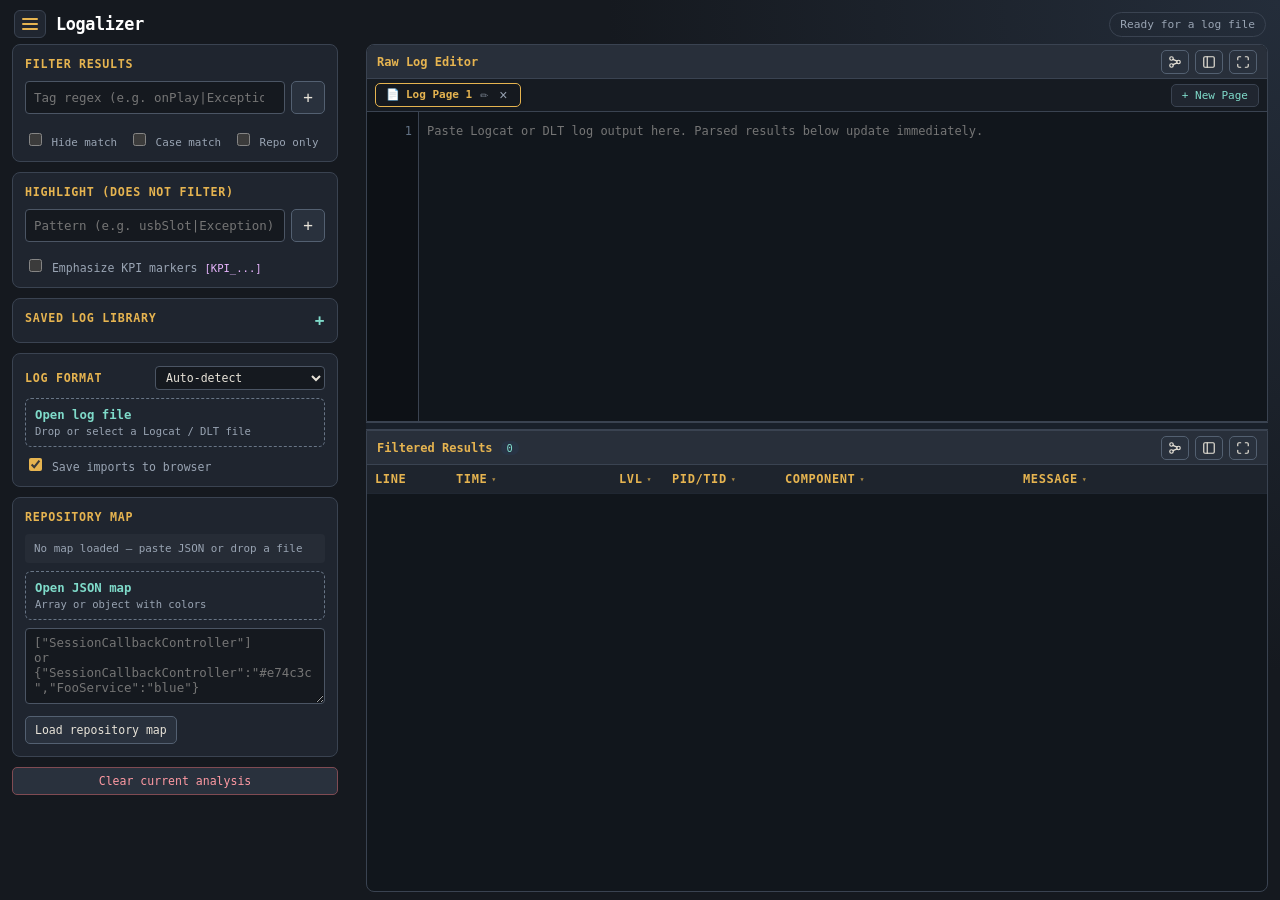
<file: index.html>
<!doctype html>
<html lang="en">
  <head>
    <meta charset="utf-8" />
    <meta name="viewport" content="width=device-width, initial-scale=1" />
    <meta name="color-scheme" content="dark" />
    <title>Logalizer</title>
    <link rel="icon" href="favicon.svg" type="image/svg+xml" />
    <link rel="stylesheet" href="styles/main.css" />
  </head>
  <body>
    <main class="app-shell">
      <header class="topbar">
        <div class="topbar-left">
          <button id="sidebar-toggle" class="icon-button" type="button" aria-label="Collapse controls" title="Collapse controls"><span></span><span></span><span></span></button>
          <div class="brand">
            <h1 class="brand-title">Logalizer</h1>
          </div>
        </div>
        <div id="status" class="status status--idle" aria-live="polite">Ready for a log file</div>
      </header>
      <div class="workspace">
        <aside id="sidebar" class="sidebar" aria-label="Log analyzer controls">
          <section class="side-section side-section--compact">
            <h2>Filter results</h2>
            <div class="inline-add">
              <input id="search" type="search" autocomplete="off" spellcheck="false" placeholder="Tag regex (e.g. onPlay|Exception)" />
              <button id="add-search-tag" class="button" type="button" title="Add search tag">+</button>
            </div>
            <div id="search-tag-list" class="custom-filter-list"></div>
            <div class="side-options-group">
              <label class="check"><input id="invert-search" type="checkbox" /> Hide match</label>
              <label class="check"><input id="case-sensitive" type="checkbox" /> Case match</label>
              <label class="check"><input id="filter-by-repository" type="checkbox" /> Repo only</label>
            </div>
          </section>

          <section class="side-section side-section--compact">
            <h2>Highlight (does not filter)</h2>
            <div class="inline-add">
              <input id="highlight-pattern" type="text" autocomplete="off" placeholder="Pattern (e.g. usbSlot|Exception)" />
              <button id="add-highlight" class="button" type="button" title="Add highlight pattern">+</button>
            </div>
            <div id="highlight-list" class="custom-filter-list"></div>
            <label class="check kpi-toggle" style="margin-top: 6px;"><input id="kpi-highlight" type="checkbox" /> Emphasize KPI markers <code>[KPI_...]</code></label>
          </section>

          <section class="side-section library-section">
            <button id="library-toggle" class="section-toggle" type="button">Saved log library <span>+</span></button>
            <div id="library-content" hidden>
              <div id="saved-logs" class="saved-logs"><p class="side-empty">No saved logs yet.</p></div>
            </div>
          </section>

          <section class="side-section side-section--compact">
            <div class="side-header-row">
              <h2>Log Format</h2>
              <select id="log-format" class="side-compact-select">
                <option value="AUTO">Auto-detect</option>
                <option value="DLT">DLT Automotive</option>
                <option value="LOGCAT">Android Logcat</option>
              </select>
            </div>
            <label class="file-drop file-drop--compact" id="log-drop-zone">
              <input id="log-file" type="file" accept=".log,.txt,.dlt,text/plain" />
              <strong>Open log file</strong>
              <span>Drop or select a Logcat / DLT file</span>
            </label>
            <label class="check save-option"><input id="auto-save" type="checkbox" checked /> Save imports to browser</label>
          </section>

          <section class="side-section">
            <h2>Repository map</h2>
            <p id="repo-status" class="repo-status repo-status--empty">No map loaded — paste JSON or drop a file</p>
            <label class="file-drop file-drop--compact" id="repo-drop-zone">
              <input id="repo-file" type="file" accept=".json,application/json" />
              <strong>Open JSON map</strong>
              <span>Array or object with colors</span>
            </label>
            <textarea id="repo-text" spellcheck="false" placeholder='["SessionCallbackController"]&#10;or&#10;{"SessionCallbackController":"#e74c3c","FooService":"blue"}'></textarea>
            <button id="import-repo-text" class="button" type="button">Load repository map</button>
            <div id="repo-preview" class="repo-preview" hidden></div>
          </section>
          
          <button id="clear" class="button button--danger" type="button">Clear current analysis</button>
        </aside>

        <div id="sidebar-resizer" class="sidebar-resizer" role="separator" aria-label="Resize sidebar" aria-orientation="vertical"></div>

        <section class="analysis-panel">
          <section class="top-pane-card">
            <header class="panel-heading">
              <div class="heading-title">
                <strong>Raw Log Editor</strong>
              </div>
              <div class="panel-actions">
                <span id="editor-mode"></span>
                <button class="button pane-flow-toggle icon-btn" type="button" title="Toggle Sequence Flow Map" aria-label="Toggle Sequence Flow Map">
                  <svg width="14" height="14" viewBox="0 0 24 24" fill="none" stroke="currentColor" stroke-width="2" stroke-linecap="round" stroke-linejoin="round">
                    <circle cx="6" cy="6" r="3"/>
                    <circle cx="6" cy="18" r="3"/>
                    <circle cx="18" cy="12" r="3"/>
                    <line x1="8.5" y1="7.5" x2="15.5" y2="10.5"/>
                    <line x1="8.5" y1="16.5" x2="15.5" y2="13.5"/>
                  </svg>
                </button>
                <button class="button pane-sidebar-toggle icon-btn" type="button" title="Toggle Sidebar" aria-label="Toggle Sidebar">
                  <svg width="14" height="14" viewBox="0 0 24 24" fill="none" stroke="currentColor" stroke-width="2" stroke-linecap="round" stroke-linejoin="round">
                    <rect x="3" y="3" width="18" height="18" rx="2" ry="2"/>
                    <line x1="9" y1="3" x2="9" y2="21"/>
                  </svg>
                </button>
                <button class="button pane-fullscreen icon-btn" data-fullscreen="top-pane-card" type="button" title="Toggle Fullscreen" aria-label="Toggle Fullscreen">
                  <svg width="14" height="14" viewBox="0 0 24 24" fill="none" stroke="currentColor" stroke-width="2" stroke-linecap="round" stroke-linejoin="round"><path d="M8 3H5a2 2 0 0 0-2 2v3m18 0V5a2 2 0 0 0-2-2h-3m0 18h3a2 2 0 0 0 2-2v-3M3 16v3a2 2 0 0 0 2 2h3"/></svg>
                </button>
              </div>
            </header>
            <div class="top-pane-content">
              <div id="page-tab-bar" class="page-tab-bar" aria-label="Log Pages">
                <div id="page-tabs-list" class="page-tabs-list"></div>
                <button id="add-page-btn" class="add-page-btn" type="button" title="Add new log page">+ New Page</button>
              </div>
              <div id="raw-editor-wrap" class="raw-editor-wrap">
                <div id="raw-editor-gutter" class="raw-editor-gutter" aria-hidden="true">1</div>
                <div class="raw-editor-body">
                  <div id="raw-editor-markers" class="raw-editor-markers" aria-hidden="true">
                    <div id="raw-editor-markers-inner" class="raw-editor-markers-inner"></div>
                  </div>
                  <textarea id="log-text" class="raw-editor" spellcheck="false" placeholder="Paste Logcat or DLT log output here. Parsed results below update immediately."></textarea>
                </div>
              </div>
              <div id="all-grid-card" class="grid-card-inner" hidden>
                <div class="grid-vscroll">
                  <div class="grid-head grid-row">
                    <span>LINE</span>
                    <span class="col-filter-btn" data-col="time" title="Click to filter by Time">TIME <i class="filter-indicator">▾</i></span>
                    <span class="col-filter-btn" data-col="lvl" title="Click to filter by Level">LVL <i class="filter-indicator">▾</i></span>
                    <span class="col-filter-btn" data-col="pidTid" title="Click to filter by PID/TID">PID/TID <i class="filter-indicator">▾</i></span>
                    <span class="col-filter-btn" data-col="component" title="Click to filter by Component">COMPONENT <i class="filter-indicator">▾</i></span>
                    <span class="col-filter-btn" data-col="message" title="Click to filter by Message">MESSAGE <i class="filter-indicator">▾</i></span>
                  </div>
                  <div id="all-log-grid" class="log-grid" tabindex="0" aria-label="All log lines">
                    <div id="all-grid-spacer"></div>
                    <div id="all-grid-rows"></div>
                    <p id="all-empty-state" class="empty-state">No log lines retained.</p>
                  </div>
                </div>
              </div>
            </div>
          </section>

          <div id="panel-resizer" class="panel-resizer" role="separator" aria-label="Resize editor and results" aria-orientation="horizontal"></div>

          <section class="bottom-pane-card">
            <header class="panel-heading">
              <div class="heading-title">
                <strong>Filtered Results</strong>
                <span id="filtered-tab-count" class="heading-badge">0</span>
              </div>
              <div class="panel-actions">
                <button class="button pane-flow-toggle icon-btn" type="button" title="Toggle Sequence Flow Map" aria-label="Toggle Sequence Flow Map">
                  <svg width="14" height="14" viewBox="0 0 24 24" fill="none" stroke="currentColor" stroke-width="2" stroke-linecap="round" stroke-linejoin="round">
                    <circle cx="6" cy="6" r="3"/>
                    <circle cx="6" cy="18" r="3"/>
                    <circle cx="18" cy="12" r="3"/>
                    <line x1="8.5" y1="7.5" x2="15.5" y2="10.5"/>
                    <line x1="8.5" y1="16.5" x2="15.5" y2="13.5"/>
                  </svg>
                </button>
                <button class="button pane-sidebar-toggle icon-btn" type="button" title="Toggle Sidebar" aria-label="Toggle Sidebar">
                  <svg width="14" height="14" viewBox="0 0 24 24" fill="none" stroke="currentColor" stroke-width="2" stroke-linecap="round" stroke-linejoin="round">
                    <rect x="3" y="3" width="18" height="18" rx="2" ry="2"/>
                    <line x1="9" y1="3" x2="9" y2="21"/>
                  </svg>
                </button>
                <button class="button pane-fullscreen icon-btn" data-fullscreen="bottom-pane-card" type="button" title="Toggle Fullscreen" aria-label="Toggle Fullscreen">
                  <svg width="14" height="14" viewBox="0 0 24 24" fill="none" stroke="currentColor" stroke-width="2" stroke-linecap="round" stroke-linejoin="round"><path d="M8 3H5a2 2 0 0 0-2 2v3m18 0V5a2 2 0 0 0-2-2h-3m0 18h3a2 2 0 0 0 2-2v-3M3 16v3a2 2 0 0 0 2 2h3"/></svg>
                </button>
              </div>
            </header>
            <div class="grid-card-inner">
              <div class="grid-vscroll">
                <div class="grid-head grid-row">
                  <span>LINE</span>
                  <span class="col-filter-btn" data-col="time" title="Click to filter by Time">TIME <i class="filter-indicator">▾</i></span>
                  <span class="col-filter-btn" data-col="lvl" title="Click to filter by Level">LVL <i class="filter-indicator">▾</i></span>
                  <span class="col-filter-btn" data-col="pidTid" title="Click to filter by PID/TID">PID/TID <i class="filter-indicator">▾</i></span>
                  <span class="col-filter-btn" data-col="component" title="Click to filter by Component">COMPONENT <i class="filter-indicator">▾</i></span>
                  <span class="col-filter-btn" data-col="message" title="Click to filter by Message">MESSAGE <i class="filter-indicator">▾</i></span>
                </div>
                <div id="filtered-log-grid" class="log-grid" tabindex="0" aria-label="Filtered log lines">
                  <div id="filtered-grid-spacer"></div>
                  <div id="filtered-grid-rows"></div>
                  <p id="filtered-empty-state" class="empty-state">Paste logcat text or load a log file to begin.</p>
                </div>
              </div>
            </div>
          </section>
        </section>
      </div>
    </main>

    <!-- Row context menu (mark / command / copy) -->
    <div id="line-context-menu" class="line-context-menu" hidden>
      <button type="button" data-action="mark">Mark line</button>
      <button type="button" data-action="unmark" hidden>Unmark line</button>
      <button type="button" data-action="add-command">Add command…</button>
      <button type="button" data-action="edit-command" hidden>Edit command…</button>
      <button type="button" data-action="copy-command" hidden>Copy command</button>
      <button type="button" data-action="remove-command" hidden>Remove command</button>
      <button type="button" data-action="copy">Copy line</button>
      <button type="button" data-action="goto">Go to line in editor</button>
      <button type="button" data-action="goto-filtered">Go to line in filtered results</button>
    </div>

    <!-- Line command dialog -->
    <div id="line-command-dialog" class="line-command-dialog" hidden>
      <div class="line-command-dialog-backdrop" data-action="cancel-command"></div>
      <div class="line-command-dialog-panel" role="dialog" aria-labelledby="line-command-dialog-title">
        <div id="line-command-dialog-title" class="line-command-dialog-title">Command for line <span id="line-command-line-num">—</span></div>
        <p class="line-command-dialog-hint">Attach a shell/adb note or command to this line. It stays separate from the log text.</p>
        <textarea id="line-command-input" spellcheck="false" placeholder="adb shell dumpsys activity activities"></textarea>
        <div class="line-command-dialog-actions">
          <button type="button" id="line-command-cancel" class="button">Cancel</button>
          <button type="button" id="line-command-save" class="button">Save command</button>
        </div>
      </div>
    </div>

    <!-- Line command viewer (double-click a command line) -->
    <div id="line-command-viewer" class="line-command-viewer" hidden>
      <div class="line-command-viewer-header">
        <span class="line-command-viewer-title">⚡ Line <span id="line-command-view-line">—</span></span>
        <button type="button" id="line-command-view-close" class="line-command-viewer-close" title="Close">&times;</button>
      </div>
      <pre id="line-command-view-text" class="line-command-viewer-body"></pre>
      <div class="line-command-viewer-actions">
        <button type="button" id="line-command-view-copy" class="button button--small">Copy</button>
        <button type="button" id="line-command-view-edit" class="button button--small">Edit</button>
      </div>
    </div>

    <!-- Column Header Filter Popover -->
    <div id="header-filter-popover" class="header-filter-popover" hidden>
      <div class="popover-title-bar">
        <span id="popover-title">Filter Column</span>
        <button id="popover-close" type="button" class="popover-close-btn" title="Close">&times;</button>
      </div>
      <div class="popover-body">
        <input id="popover-input" type="search" placeholder="Type to filter options..." autocomplete="off" spellcheck="false" />
        <div id="popover-options" class="popover-options-list"></div>
      </div>
      <div class="popover-footer">
        <button id="popover-clear" type="button" class="button button--small button--danger">Clear Column Filter</button>
      </div>
    </div>

    <!-- Sequence Flow Mini-Map Sidebar Overlay -->
    <aside id="flow-sidebar" class="flow-sidebar" hidden aria-label="Sequence Flow Mini-Map">
      <div id="flow-sidebar-resizer" class="flow-sidebar-resizer" title="Drag to resize"></div>
      <header class="flow-sidebar-header">
        <div class="flow-sidebar-title">
          <svg width="16" height="16" viewBox="0 0 24 24" fill="none" stroke="currentColor" stroke-width="2">
            <circle cx="6" cy="6" r="3"/>
            <circle cx="6" cy="18" r="3"/>
            <circle cx="18" cy="12" r="3"/>
            <line x1="8.5" y1="7.5" x2="15.5" y2="10.5"/>
            <line x1="8.5" y1="16.5" x2="15.5" y2="13.5"/>
          </svg>
          <span>Sequence Flow Map</span>
        </div>
        <div class="flow-tabs">
          <button id="flow-tab-nodes" class="flow-tab-btn is-active" type="button">Node View</button>
          <button id="flow-tab-json" class="flow-tab-btn" type="button">JSON Rules</button>
        </div>
        <button id="flow-sidebar-close" class="flow-sidebar-close" type="button" title="Close Flow Map" aria-label="Close Flow Map">&times;</button>
      </header>

      <div class="flow-sidebar-body">
        <!-- Node View Tab Container -->
        <div id="flow-nodes-tab-content" class="flow-tab-content">
          <div class="flow-canvas-controls">
            <button id="flow-zoom-in" class="button button--small" type="button" title="Zoom In">+</button>
            <button id="flow-zoom-out" class="button button--small" type="button" title="Zoom Out">-</button>
            <button id="flow-zoom-reset" class="button button--small" type="button" title="Reset Zoom">100%</button>
            <button id="flow-reset-nodes" class="button button--small" type="button" title="Align Node Layout">Reset Layout</button>
          </div>
          <div id="flow-nodes-view" class="flow-nodes-view"></div>
        </div>

        <!-- JSON View Tab Container -->
        <div id="flow-json-tab-content" class="flow-tab-content" hidden>
          <div class="flow-json-toolbar">
            <button id="flow-json-format" class="button button--small" type="button">Format JSON</button>
            <button id="flow-json-sample" class="button button--small" type="button">Load Example</button>
            <button id="flow-json-reset" class="button button--small button--danger" type="button">Reset Default</button>
          </div>
          <div id="flow-json-status" class="flow-json-status" hidden></div>
          <textarea id="flow-json-input" class="flow-json-editor" spellcheck="false" placeholder="Enter JSON rule definitions array..."></textarea>
        </div>
      </div>
    </aside>

    <script type="module" src="js/app.js"></script>
  </body>
</html>
</file>
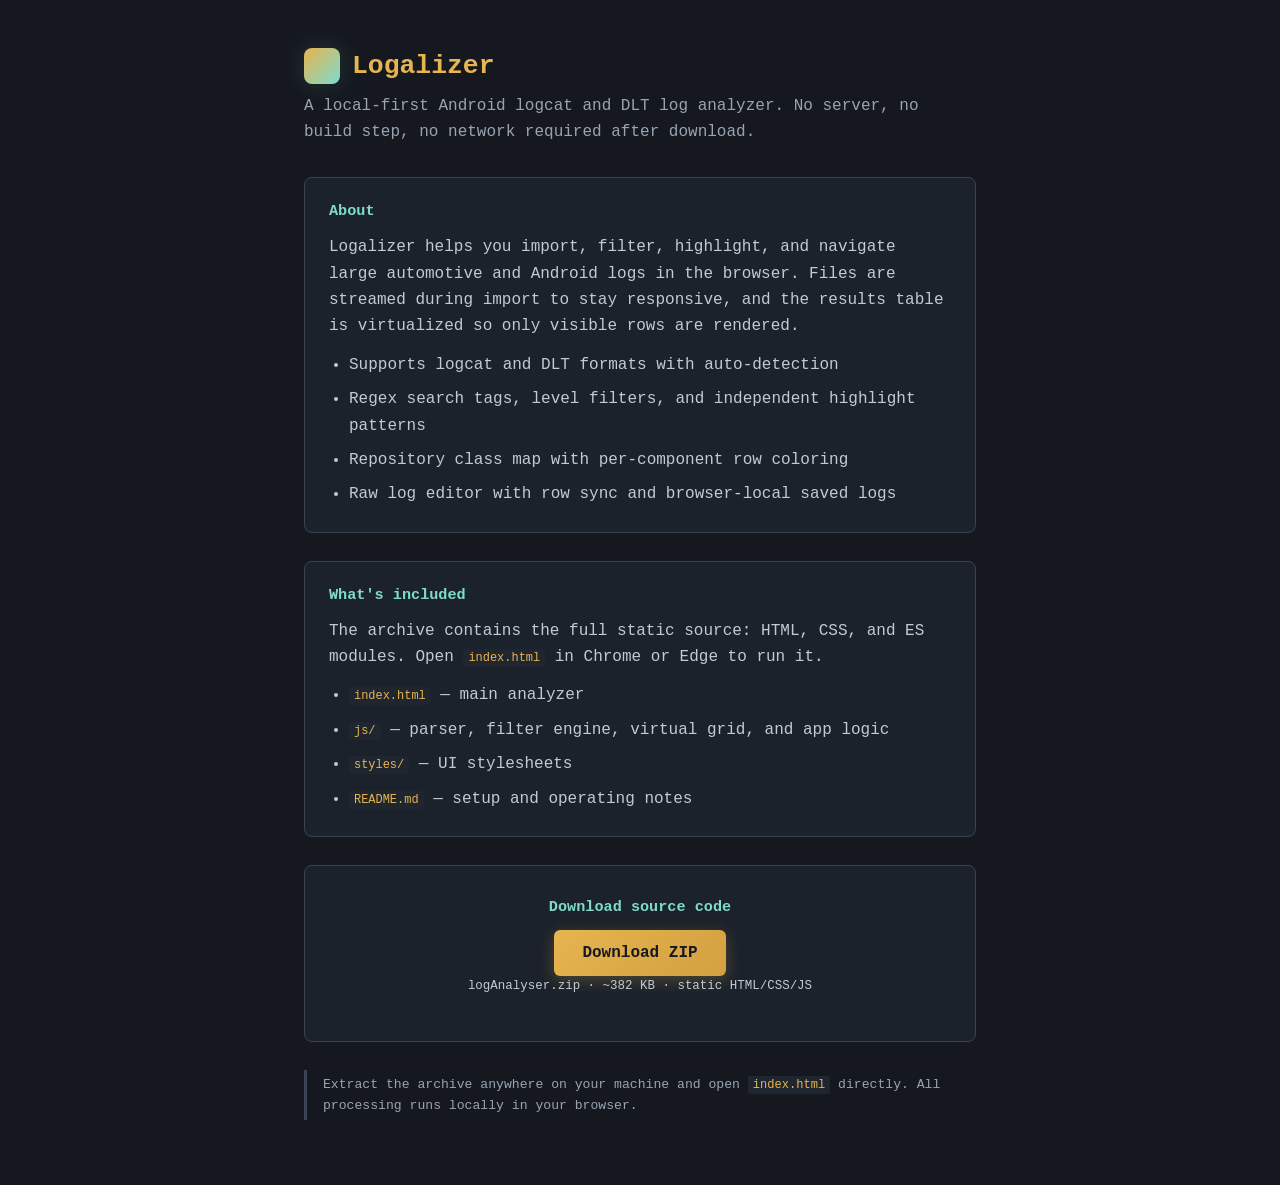
<file: download/index.html>
<!doctype html>
<html lang="en">
  <head>
    <meta charset="utf-8" />
    <meta name="viewport" content="width=device-width, initial-scale=1" />
    <meta name="color-scheme" content="dark" />
    <title>Logalizer — Download Source</title>
    <link rel="icon" href="../favicon.svg" type="image/svg+xml" />
    <link rel="stylesheet" href="../styles/download.css" />
  </head>
  <body>
    <main>
      <div class="brand">
        <div class="brand-mark" aria-hidden="true"></div>
        <h1>Logalizer</h1>
      </div>
      <p class="tagline">
        A local-first Android logcat and DLT log analyzer. No server, no build step, no network required after download.
      </p>

      <section class="card">
        <h2>About</h2>
        <p>
          Logalizer helps you import, filter, highlight, and navigate large automotive and Android logs in the browser.
          Files are streamed during import to stay responsive, and the results table is virtualized so only visible rows are rendered.
        </p>
        <ul>
          <li>Supports logcat and DLT formats with auto-detection</li>
          <li>Regex search tags, level filters, and independent highlight patterns</li>
          <li>Repository class map with per-component row coloring</li>
          <li>Raw log editor with row sync and browser-local saved logs</li>
        </ul>
      </section>

      <section class="card">
        <h2>What's included</h2>
        <p>The archive contains the full static source: HTML, CSS, and ES modules. Open <code>index.html</code> in Chrome or Edge to run it.</p>
        <ul>
          <li><code>index.html</code> — main analyzer</li>
          <li><code>js/</code> — parser, filter engine, virtual grid, and app logic</li>
          <li><code>styles/</code> — UI stylesheets</li>
          <li><code>README.md</code> — setup and operating notes</li>
        </ul>
      </section>

      <section class="card download-panel">
        <h2>Download source code</h2>
        <a class="download-btn" href="/public/logAnalyser.zip" download="logAnalyser.zip">
          Download ZIP
        </a>
        <p class="download-meta">logAnalyser.zip · ~382 KB · static HTML/CSS/JS</p>
      </section>

      <p class="note">
        Extract the archive anywhere on your machine and open <code>index.html</code> directly.
        All processing runs locally in your browser.
      </p>
    </main>
  </body>
</html>
</file>
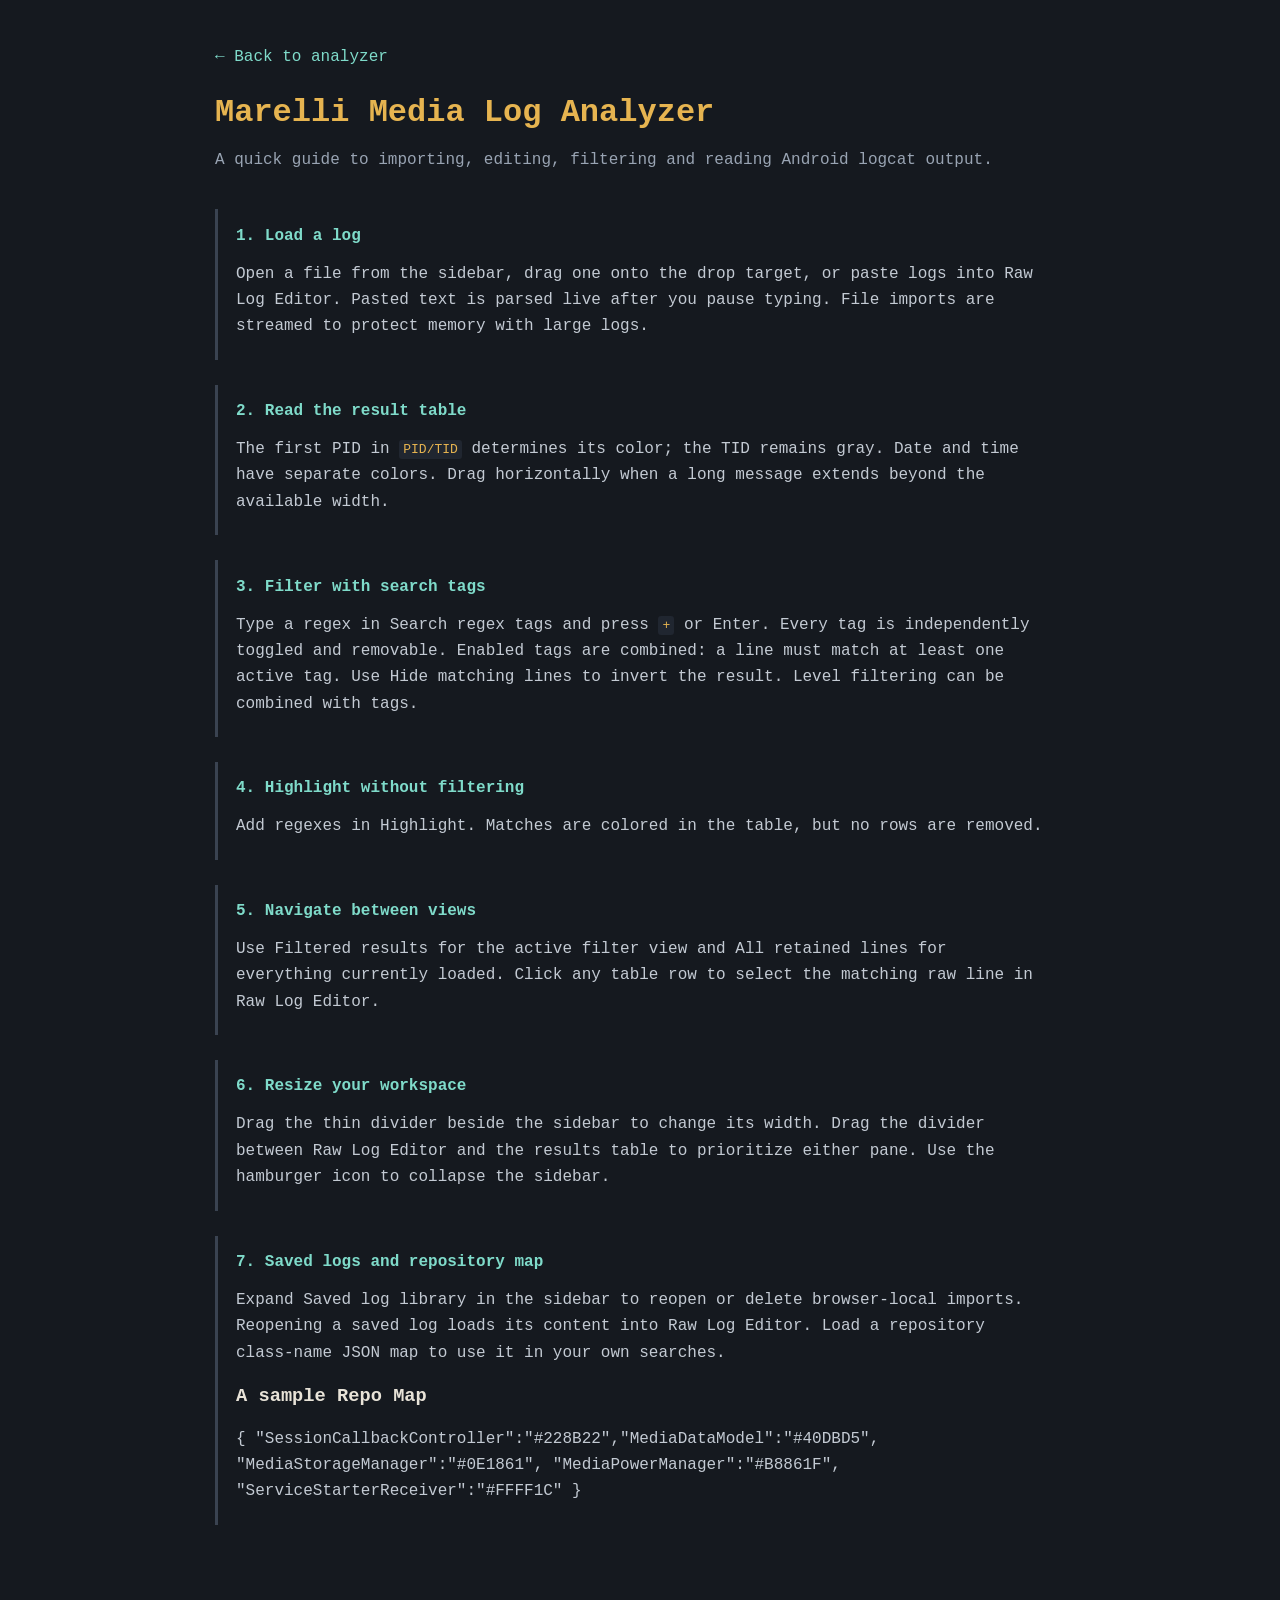
<file: tutorial.html>
<!doctype html>
<html lang="en"><head><meta charset="utf-8" /><meta name="viewport" content="width=device-width, initial-scale=1" /><title>Analyzer Tutorial</title><link rel="icon" href="favicon.svg" type="image/svg+xml" /><link rel="stylesheet" href="styles/tutorial.css" /></head><body><main><a class="back" href="index.html">← Back to analyzer</a><h1>Marelli Media Log Analyzer</h1><p class="intro">A quick guide to importing, editing, filtering and reading Android logcat output.</p><section><h2>1. Load a log</h2><p>Open a file from the sidebar, drag one onto the drop target, or paste logs into Raw Log Editor. Pasted text is parsed live after you pause typing. File imports are streamed to protect memory with large logs.</p></section><section><h2>2. Read the result table</h2><p>The first PID in <code>PID/TID</code> determines its color; the TID remains gray. Date and time have separate colors. Drag horizontally when a long message extends beyond the available width.</p></section><section><h2>3. Filter with search tags</h2><p>Type a regex in Search regex tags and press <code>+</code> or Enter. Every tag is independently toggled and removable. Enabled tags are combined: a line must match at least one active tag. Use Hide matching lines to invert the result. Level filtering can be combined with tags.</p></section><section><h2>4. Highlight without filtering</h2><p>Add regexes in Highlight. Matches are colored in the table, but no rows are removed.</p></section><section><h2>5. Navigate between views</h2><p>Use Filtered results for the active filter view and All retained lines for everything currently loaded. Click any table row to select the matching raw line in Raw Log Editor.</p></section><section><h2>6. Resize your workspace</h2><p>Drag the thin divider beside the sidebar to change its width. Drag the divider between Raw Log Editor and the results table to prioritize either pane. Use the hamburger icon to collapse the sidebar.</p></section><section><h2>7. Saved logs and repository map</h2><p>Expand Saved log library in the sidebar to reopen or delete browser-local imports. Reopening a saved log loads its content into Raw Log Editor. Load a repository class-name JSON map to use it in your own searches.</p>
    <h3>A sample Repo Map</h3>
<p>
    {
"SessionCallbackController":"#228B22","MediaDataModel":"#40DBD5",
"MediaStorageManager":"#0E1861",
"MediaPowerManager":"#B8861F",
"ServiceStarterReceiver":"#FFFF1C"
}
</p></section></main></body></html>
</file>
<file: styles/main.css>
/* ==========================================================================
   Logalizer — Main Stylesheet
   Layout: app-shell > topbar + workspace > sidebar | analysis-panel
   ========================================================================== */

/* --- Design Tokens -------------------------------------------------------- */
:root {
  --bg:       #15191f;
  --panel:    #202630;
  --panel2:   #282f3a;
  --line:     #3a4351;
  --text:     #e8e3d8;
  --muted:    #99a4b3;
  --accent:   #e6b450;
  --cyan:     #7fdbca;
  --red:      #ff6b6b;
  --green:    #b8d68c;
  --blue:     #9ba7ff;
  --row-h:    29px;

  font-family: Consolas, "SFMono-Regular", Menlo, monospace;
  color:      var(--text);
  background: var(--bg);
}

/* --- Reset ---------------------------------------------------------------- */
*        { box-sizing: border-box; }
[hidden] { display: none !important; }

html,
body {
  height:     100vh;
  max-height: 100vh;
  overflow:   hidden;
  margin:     0;
  padding:    0;
  background: radial-gradient(circle at top right, #242d3a 0, var(--bg) 43%);
}

/* ==========================================================================
   App Shell
   ========================================================================== */

.app-shell {
  height:         100vh;
  display:        flex;
  flex-direction: column;
  padding:        8px 12px;
  overflow:       hidden;
}

/* ==========================================================================
   Topbar
   ========================================================================== */

.topbar {
  height:      36px;
  flex:        0 0 auto;
  display:     flex;
  align-items: center;
  justify-content: space-between;
  padding:     0 2px 4px;
  gap:         12px;
}

.topbar-left {
  display:     flex;
  align-items: center;
  gap:         10px;
}

.brand-title {
  margin:         0;
  font-size:      1.05rem;
  letter-spacing: -.02em;
  color:          #fff;
  font-weight:    700;
}

/* Hamburger button */
.icon-button {
  width:       32px;
  height:      28px;
  border:      1px solid var(--line);
  border-radius: 6px;
  background:  var(--panel);
  color:       var(--accent);
  cursor:      pointer;
  display:     grid;
  align-content: center;
  gap:         3px;
  padding:     0 7px;
}
.icon-button span {
  height:       2px;
  width:        100%;
  background:   currentColor;
  border-radius: 2px;
}

/* Status pill */
.status {
  border:       1px solid var(--line);
  border-radius: 99px;
  padding:      5px 10px;
  color:        var(--muted);
  font-size:    .7rem;
  white-space:  nowrap;
  flex-shrink:  0;
}
.status--loading { color: var(--accent); border-color: var(--accent); }
.status--error   { color: var(--red);    border-color: var(--red);    }

/* ==========================================================================
   Workspace (sidebar + resizer + analysis panel)
   ========================================================================== */

.workspace {
  flex:     1;
  min-height: 0;
  display:  grid;
  --sidebar-width: 330px;
  grid-template-columns: var(--sidebar-width) 8px minmax(0, 1fr);
  gap:      8px;
  overflow: hidden;
}
.workspace.is-sidebar-collapsed {
  grid-template-columns: 0 0 minmax(0, 1fr);
  gap: 0;
}

/* ==========================================================================
   Sidebar
   ========================================================================== */

.sidebar {
  overflow-y:  auto;
  overflow-x:  hidden;
  height:      100%;
  padding-right: 4px;
  min-width:   0;
  transition:  opacity .15s ease;
}
.workspace.is-sidebar-collapsed .sidebar {
  opacity:       0;
  pointer-events: none;
}

.sidebar-resizer {
  cursor:       col-resize;
  border-radius: 8px;
  background:   transparent;
  transition:   background .15s;
}
.sidebar-resizer:hover,
.sidebar-resizer:active { background: var(--accent); }

/* Sidebar section card */
.side-section {
  background:    rgba(32, 38, 48, .96);
  border:        1px solid var(--line);
  border-radius: 8px;
  padding:       12px;
  margin-bottom: 10px;
}
.side-section h2 {
  font-size:      .73rem;
  margin:         0 0 10px;
  color:          var(--accent);
  letter-spacing: .06em;
  text-transform: uppercase;
}
.side-header-row {
  display: flex;
  align-items: center;
  justify-content: space-between;
  gap: 8px;
  margin-bottom: 8px;
}
.side-header-row h2 {
  margin: 0;
  white-space: nowrap;
}
.side-compact-select {
  width: auto !important;
  flex: 1;
  max-width: 170px;
  padding: 3px 6px !important;
  font-size: 0.72rem !important;
  background: #15191f;
  color: var(--accent);
  border: 1px solid #4b5564;
  border-radius: 4px;
}
.side-options-group {
  display: flex;
  flex-wrap: wrap;
  align-items: center;
  gap: 6px 12px;
  margin-top: 8px;
}
.side-options-group .check {
  margin-top: 0;
  font-size: .68rem;
  white-space: nowrap;
}
.side-section textarea,
.side-section input:not([type=checkbox]),
.side-section select {
  width:      100%;
  background: #15191f;
  color:      var(--text);
  border:     1px solid #4b5564;
  border-radius: 4px;
  padding:    6px 8px;
  font-size:  .78rem;
  font-family: inherit;
}

/* Segmented Log Format Control */
.segmented-control {
  display: flex;
  background: #15191f;
  border-radius: 6px;
  padding: 3px;
  gap: 3px;
  border: 1px solid #4b5564;
  margin-bottom: 10px;
}
.segment-btn {
  flex: 1;
  background: transparent;
  border: none;
  color: var(--muted);
  padding: 6px 6px;
  font-size: 0.71rem;
  font-weight: 600;
  border-radius: 4px;
  cursor: pointer;
  transition: all 0.15s ease;
  text-align: center;
  font-family: inherit;
}
.segment-btn:hover {
  color: #fff;
  background: rgba(255, 255, 255, 0.08);
}
.segment-btn.is-active {
  background: var(--accent);
  color: #15191f;
  font-weight: 700;
  box-shadow: 0 1px 4px rgba(0, 0, 0, 0.3);
}

.side-section textarea {
  height:  76px;
  resize:  vertical;
  margin:  8px 0;
}

.field-label {
  color:     var(--muted);
  font-size: .69rem;
  display:   block;
  margin:    8px 0 4px;
}

/* File drop zone */
.file-drop {
  display:        flex;
  flex-direction: column;
  border:         1px dashed #687586;
  border-radius:  6px;
  padding:        9px;
  cursor:         pointer;
  color:          var(--accent);
  font-size:      .77rem;
  transition:     border-color .15s, background .15s;
}
.file-drop:hover,
.file-drop.is-dragging { border-color: var(--accent); background: #2a303b; }
.file-drop input       { display: none; }
.file-drop span,
.side-empty {
  color:     var(--muted);
  font-size: .66rem;
  margin:    3px 0 0;
}
.file-drop--compact { color: var(--cyan); }

/* Generic button */
.button {
  background:    #29313d;
  border:        1px solid #536071;
  color:         var(--text);
  border-radius: 5px;
  padding:       6px 9px;
  cursor:        pointer;
  font:          inherit;
  font-size:     .72rem;
  display:       inline-flex;
  align-items:   center;
  gap:           5px;
  transition:    border-color .15s, color .15s;
}
.button:hover  { border-color: var(--accent); color: var(--accent); }
.button--danger {
  width:           100%;
  border-color:    #804b53;
  color:           #ff9aa3;
  justify-content: center;
}
/* Icon-only button variant */
.icon-btn { padding: 4px 6px; }
.icon-btn svg { display: block; }

/* Checkboxes / toggles */
.save-option,
.check,
.toggle {
  display:   block;
  color:     var(--muted);
  font-size: .72rem;
  margin-top: 8px;
  cursor:    pointer;
}
.check input,
.toggle input,
.filter-chip input { accent-color: var(--accent); }

/* Inline add row */
.inline-add {
  display:    flex;
  gap:        6px;
  margin-top: 10px;
}
.inline-add input           { min-width: 0; }
.inline-add .button         { padding-inline: 11px; font-size: 1rem; }

/* Filter chip list */
.custom-filter-list {
  display:    flex;
  flex-wrap:  wrap;
  gap:        5px;
  margin-top: 8px;
}
.filter-chip {
  border:        1px solid #566170;
  color:         var(--cyan);
  border-radius: 99px;
  padding:       3px 4px 3px 7px;
  font-size:     .65rem;
  display:       inline-flex;
  align-items:   center;
  gap:           4px;
}
.filter-chip button {
  border:     0;
  background: transparent;
  color:      var(--muted);
  cursor:     pointer;
  font-size:  .9rem;
  line-height: 1;
  padding:    0 2px;
}
.filter-chip button:hover { color: var(--red); }

/* Saved-log library */
.library-section { padding: 0; overflow: hidden; }
.section-toggle {
  width:          100%;
  background:     transparent;
  border:         0;
  color:          var(--accent);
  cursor:         pointer;
  display:        flex;
  justify-content: space-between;
  padding:        12px;
  font:           700 .73rem Consolas, monospace;
  text-transform: uppercase;
  letter-spacing: .06em;
}
.section-toggle span           { color: var(--cyan); font-size: 1rem; }
.library-section #library-content { padding: 0 12px 12px; }

.saved-logs { display: grid; gap: 6px; }
.saved-log {
  display:               grid;
  grid-template-columns: minmax(0, 1fr) auto auto;
  gap:                   4px;
  align-items:           center;
  border:                1px solid #3d4857;
  border-radius:         5px;
  padding:               6px;
}
.saved-log button {
  border:         0;
  background:     transparent;
  cursor:         pointer;
  font:           11px Consolas, monospace;
}
/* Open button */
.saved-log > button:first-child {
  color:         var(--cyan);
  text-align:    left;
  overflow:      hidden;
  text-overflow: ellipsis;
  white-space:   nowrap;
}
.saved-log .rename-log {
  color:     var(--accent);
  font-size: .85rem;
  padding:   0 4px;
}
.saved-log .rename-log:hover { color: #fff; }
.saved-log .delete-log {
  color:     #ff8f98;
  font-size: .85rem;
  padding:   0 4px;
}

/* ==========================================================================
   Analysis Panel (top + resizer + bottom)

   Layout strategy for the grids:
     .grid-card-inner   flex-col shell, overflow hidden
       .grid-vscroll     scroll container (bars at pane edge)
         .grid-head       sticky column header
         .log-grid         content viewport, no scroll
           [spacer]         invisible, sets virtual scroll height
           [rows]           position:absolute, top:0
           [empty-state]    shown when count = 0
   ========================================================================== */

.analysis-panel {
  --editor-height: 42vh;
  height:          100%;
  min-height:      0;
  display:         grid;
  grid-template-rows: minmax(100px, var(--editor-height)) 8px minmax(100px, 1fr);
  gap:             0;
  overflow:        hidden;
}

/* Pane cards */
.top-pane-card,
.bottom-pane-card {
  min-height:     0;
  border:         1px solid var(--line);
  background:     #11161c;
  display:        flex;
  flex-direction: column;
  overflow:       hidden;
}
.top-pane-card    { border-radius: 8px 8px 0 0; }
.bottom-pane-card { border-radius: 0 0 8px 8px; }

/* Pane header bar */
.panel-heading {
  height:          34px;
  flex:            0 0 auto;
  display:         flex;
  justify-content: space-between;
  align-items:     center;
  padding:         0 10px;
  border-bottom:   1px solid var(--line);
  background:      var(--panel2);
}
.heading-title {
  display:     flex;
  align-items: center;
  gap:         8px;
}
.heading-title strong { color: var(--accent); font-size: .75rem; }

.top-view-tabs { display: flex; gap: 4px; align-items: center; }
.top-tab {
  background:    transparent;
  border:        1px solid transparent;
  color:         var(--muted);
  padding:       4px 10px;
  border-radius: 5px;
  font:          11px Consolas, monospace;
  cursor:        pointer;
  display:       flex;
  align-items:   center;
  gap:           6px;
  transition:    color .15s, background .15s;
}
.top-tab:hover    { color: var(--text); background: rgba(255,255,255,.05); }
.top-tab.is-active {
  background:  #15191f;
  border-color: var(--line);
  color:       var(--accent);
  font-weight: bold;
}

.tab-badge,
.heading-badge {
  background:    #283344;
  color:         var(--cyan);
  border-radius: 99px;
  padding:       1px 6px;
  font-size:     .65rem;
  font-weight:   normal;
}

.panel-actions {
  display:     flex;
  align-items: center;
  gap:         6px;
}
.panel-actions > span {
  color:       var(--muted);
  font-size:   .65rem;
  margin-right: 6px;
}

/* Vertical resizer between top and bottom pane */
.panel-resizer {
  height:       8px;
  cursor:       row-resize;
  background:   #19202a;
  border-top:   1px solid var(--line);
  border-bottom: 1px solid var(--line);
  transition:   background .15s;
  z-index:      10;
}
.panel-resizer:hover,
.panel-resizer:active { background: var(--accent); }

/* Top pane content area */
.top-pane-content {
  flex:       1;
  min-height: 0;
  display:    flex;
  flex-direction: column;
  overflow:   hidden;
}

/* Page Tab Bar (Multi-page Log Editor) */
.page-tab-bar {
  display:       flex;
  align-items:   center;
  gap:           6px;
  padding:       4px 8px;
  background:    #161b22;
  border-bottom: 1px solid var(--line);
  flex-shrink:   0;
  overflow-x:    auto;
}
.page-tabs-list {
  display:     flex;
  align-items: center;
  gap:         4px;
  flex:        1;
  min-width:   0;
  overflow-x:  auto;
}
.page-tab {
  display:       flex;
  align-items:   center;
  gap:           6px;
  padding:       4px 10px;
  background:    #202630;
  border:        1px solid var(--line);
  border-radius: 5px;
  font:          11px/1.3 Consolas, monospace;
  color:         var(--muted);
  cursor:        pointer;
  user-select:   none;
  white-space:   nowrap;
  transition:    all .15s ease;
  max-width:     220px;
}
.page-tab:hover {
  background: #28303d;
  color:      var(--text);
}
.page-tab.is-active {
  background:   #15191f;
  border-color: var(--accent);
  color:        var(--accent);
  font-weight:  bold;
  box-shadow:   0 1px 4px rgba(0,0,0,.25);
}
.page-tab-title {
  overflow:      hidden;
  text-overflow: ellipsis;
  white-space:   nowrap;
}
.page-tab-rename {
  background: transparent;
  border:     none;
  color:      var(--muted);
  cursor:     pointer;
  padding:    0 2px;
  font-size:  10px;
  opacity:    0.7;
}
.page-tab-rename:hover {
  color:   var(--accent);
  opacity: 1;
}
.page-tab-close {
  background:    transparent;
  border:        none;
  color:         var(--muted);
  cursor:        pointer;
  padding:       0 3px;
  font-size:     14px;
  line-height:   1;
  border-radius: 3px;
  display:       flex;
  align-items:   center;
  justify-content: center;
}
.page-tab-close:hover {
  color:      var(--red);
  background: rgba(255,107,107,.15);
}
.add-page-btn {
  background:    #202630;
  border:        1px solid var(--line);
  color:         var(--cyan);
  padding:       4px 10px;
  border-radius: 5px;
  font:          11px Consolas, monospace;
  cursor:        pointer;
  flex-shrink:   0;
  transition:    all .15s ease;
}
.add-page-btn:hover {
  border-color: var(--cyan);
  background:   #28303d;
}

/* Fullscreen Sidebar Overlay */
:fullscreen {
  position: relative !important;
}
:fullscreen .sidebar {
  position:   absolute;
  top:        34px;
  left:       0;
  bottom:     0;
  width:      var(--sidebar-width, 330px);
  max-width:  85vw;
  z-index:    999;
  background: #181d24;
  border-right: 1px solid var(--line);
  box-shadow:  6px 0 24px rgba(0, 0, 0, 0.6);
  padding:     12px;
  overflow-y:  auto;
  display:     block;
}
:fullscreen.is-sidebar-collapsed .sidebar,
.is-sidebar-collapsed :fullscreen .sidebar {
  display: none !important;
}

/* Raw textarea editor */
.raw-editor-wrap {
  flex:        1;
  min-height:  0;
  display:     flex;
  overflow:    hidden;
  background:  #11161c;
}

.raw-editor-gutter {
  flex:         0 0 auto;
  width:        52px;
  padding:      10px 4px 10px 6px;
  background:   #0d1116;
  border-right: 1px solid var(--line);
  color:        #627285;
  font:         12px/1.5 Consolas, monospace;
  text-align:   right;
  overflow:     hidden;
  user-select:  none;
  white-space:  pre;
  cursor:       context-menu;
}

.raw-editor-body {
  flex:        1;
  min-width:   0;
  min-height:  0;
  position:    relative;
  display:     flex;
  background:  #11161c;
}

.raw-editor-markers {
  position:       absolute;
  inset:          0;
  overflow:       hidden;
  pointer-events: none;
  z-index:        0;
  padding:        10px 12px 10px 8px;
  box-sizing:     border-box;
}

.raw-editor-markers-inner {
  position:   relative;
  width:      100%;
  will-change: transform;
}

.raw-editor-markers .mark-band {
  position:   absolute;
  left:       0;
  right:      0;
  height:     18px;
  background: repeating-linear-gradient(
    -45deg,
    rgba(255, 193, 7, 0.16),
    rgba(255, 193, 7, 0.16) 5px,
    rgba(255, 152, 0, 0.06) 5px,
    rgba(255, 152, 0, 0.06) 10px
  );
  border-left:  4px solid #ffc107;
  box-shadow:   inset 0 0 0 1px rgba(255, 193, 7, 0.45), 0 0 12px rgba(255, 193, 7, 0.12);
}

.raw-editor-markers .command-band {
  position:   absolute;
  left:       0;
  right:      0;
  height:     18px;
  background: repeating-linear-gradient(
    -45deg,
    rgba(86, 212, 221, 0.14),
    rgba(86, 212, 221, 0.14) 5px,
    rgba(127, 219, 202, 0.05) 5px,
    rgba(127, 219, 202, 0.05) 10px
  );
  border-right: 4px solid #56d4dd;
  box-shadow:   inset 0 0 0 1px rgba(86, 212, 221, 0.35), 0 0 10px rgba(86, 212, 221, 0.1);
}

.raw-editor {
  flex:        1;
  min-width:   0;
  min-height:  0;
  position:    relative;
  z-index:     1;
  border:      0;
  background:  transparent;
  color:       #dfe6ef;
  padding:     10px 12px 10px 8px;
  resize:      none;
  outline:     0;
  font:        12px/1.5 Consolas, monospace;
  tab-size:    2;
  white-space: pre;
  overflow:    auto;
}

/* --- Grid container hierarchy ---
   .grid-card-inner  → flex column shell (no scroll)
   .grid-vscroll      → scroll container (scrollbars at pane edge)
   .grid-head         → sticky column header inside .grid-vscroll
   .log-grid          → virtual row viewport (no scroll)
*/
.grid-card-inner {
  flex:       1;
  min-height: 0;
  display:    flex;
  flex-direction: column;
  overflow:   hidden;
  position:   relative;
  width:      100%;
}

/* Scroll container — both axes; scrollbars stay at the pane edge */
.grid-vscroll {
  flex:       1;
  min-height: 0;
  overflow:   auto;
  width:      100%;
}

/* Column header — sticky so it stays visible while rows scroll vertically */
.grid-head {
  position:       sticky;
  top:            0;
  z-index:        2;
  background:     #1e242d;
  border-bottom:  2px solid var(--line);
  padding:        6px 0;
  font-weight:    700;
  color:          var(--accent);
  font-size:      .68rem;
  letter-spacing: .05em;
  user-select:    none;
  width:          max(100%, var(--grid-width, 1100px));
  min-width:      1100px;
}
.grid-head span { color: var(--accent); }

/* Content viewport — scroll handled by .grid-vscroll */
.log-grid {
  position:   relative;
  overflow:   hidden;
  background: #15191f;
  width:      max(100%, var(--grid-width, 1100px));
  min-width:  1100px;
}

/* Virtual scroll helpers */
[id$="grid-spacer"] {
  width:          1px;
  pointer-events: none;
  visibility:     hidden;
}
[id$="grid-rows"] {
  position:       absolute;
  top:            0;
  left:           0;
  width:          max(100%, var(--grid-width, 1100px));
  min-width:      1100px;
  pointer-events: auto;
}

/* ==========================================================================
   Log row
   ========================================================================== */

.grid-row {
  width:                  max(100%, var(--grid-width, 1100px));
  min-width:              1100px;
  display:                grid;
  grid-template-columns:  70px 155px 45px 105px 230px minmax(0, 1fr);
  gap:                    8px;
  padding:                0 8px;
  align-items:            center;
  height:                 var(--row-h);
  font-size:              12px;
  border-bottom:          1px solid #202732;
}

.log-row { cursor: pointer; background: var(--row-bg, transparent); user-select: text; }
.log-row span { user-select: text; }
.log-row.is-marked {
  outline:        1px solid rgba(255, 193, 7, 0.65);
  outline-offset: -1px;
  box-shadow:
    inset 5px 0 0 #ffc107,
    inset 0 0 0 1px rgba(255, 193, 7, 0.25),
    0 0 14px rgba(255, 193, 7, 0.12);
  background: repeating-linear-gradient(
    -45deg,
    rgba(255, 193, 7, 0.1),
    rgba(255, 193, 7, 0.1) 6px,
    rgba(255, 152, 0, 0.04) 6px,
    rgba(255, 152, 0, 0.04) 12px
  ) !important;
}
.log-row.has-command {
  outline:        1px solid rgba(86, 212, 221, 0.55);
  outline-offset: -1px;
  box-shadow:
    inset -5px 0 0 #56d4dd,
    inset 0 0 0 1px rgba(86, 212, 221, 0.22),
    0 0 12px rgba(86, 212, 221, 0.1);
  background: repeating-linear-gradient(
    45deg,
    rgba(86, 212, 221, 0.08),
    rgba(86, 212, 221, 0.08) 6px,
    rgba(127, 219, 202, 0.03) 6px,
    rgba(127, 219, 202, 0.03) 12px
  ) !important;
  cursor:         pointer;
}
.log-row.is-marked.has-command {
  box-shadow:
    inset 5px 0 0 #ffc107,
    inset -5px 0 0 #56d4dd,
    inset 0 0 0 1px rgba(255, 193, 7, 0.25),
    0 0 14px rgba(255, 193, 7, 0.12);
}
.log-row.is-marked.has-comp-bg:hover,
.log-row.is-marked.has-comp-bg.is-selected,
.log-row.is-marked:hover,
.log-row.is-marked.is-selected {
  box-shadow:
    inset 5px 0 0 #ffc107,
    inset 0 0 0 1px rgba(255, 193, 7, 0.45),
    0 0 18px rgba(255, 193, 7, 0.2);
}
.log-row.has-command.has-comp-bg:hover,
.log-row.has-command.has-comp-bg.is-selected,
.log-row.has-command:hover,
.log-row.has-command.is-selected {
  box-shadow:
    inset -5px 0 0 #56d4dd,
    inset 0 0 0 1px rgba(86, 212, 221, 0.4),
    0 0 16px rgba(86, 212, 221, 0.18);
}
.log-row.is-marked.has-command:hover,
.log-row.is-marked.has-command.is-selected {
  box-shadow:
    inset 5px 0 0 #ffc107,
    inset -5px 0 0 #56d4dd,
    inset 0 0 0 1px rgba(255, 193, 7, 0.45),
    0 0 18px rgba(255, 193, 7, 0.2);
}
.line-mark-icon,
.gutter-mark-icon {
  color:       #ffc107;
  font-size:   11px;
  margin-right: 2px;
  text-shadow: 0 0 8px rgba(255, 193, 7, 0.9);
}
.line-command-icon,
.gutter-command-icon {
  color:       #56d4dd;
  font-size:   11px;
  margin-right: 2px;
  text-shadow: 0 0 8px rgba(86, 212, 221, 0.85);
}
.line-number.is-marked-num {
  color:       #ffc107;
  font-weight: bold;
  text-shadow: 0 0 6px rgba(255, 193, 7, 0.55);
}
.line-number.is-command-num {
  color:       #7fdbca;
  font-weight: bold;
  text-shadow: 0 0 6px rgba(86, 212, 221, 0.45);
}
.line-number.is-marked-num.is-command-num {
  color:       #ffe082;
}
.log-row.has-comp-bg:hover,
.log-row.has-comp-bg.is-selected {
  background: color-mix(in srgb, var(--row-bg, transparent) 42%, #2a3342);
}
.log-row:hover,
.log-row.is-selected {
  background: color-mix(in srgb, var(--row-bg, transparent) 28%, #2a3342);
  box-shadow: inset 3px 0 var(--accent);
}

.line-number { color: #627285; text-align: right; padding-right: 6px; }
.component   { color: #82aaff; overflow: hidden; text-overflow: ellipsis; white-space: nowrap; }
.message     { overflow: hidden; text-overflow: ellipsis; white-space: nowrap; }
.timestamp em     { color: #7f93ad; font-style: normal; }
.timestamp strong { color: #e5c879; font-weight: normal; }
.pid i { color: #758091; font-style: normal; }

/* Empty state placeholder */
.empty-state {
  position:    absolute;
  top:         0;
  width:       100%;
  text-align:  center;
  padding:     60px 20px 20px;
  color:       var(--muted);
  font-style:  italic;
  font-size:   .85rem;
  pointer-events: none;
}

/* ==========================================================================
   Log levels
   ========================================================================== */

.level-V { color: #8a99ad; font-weight: bold; }
.level-D { color: #7fdbca; font-weight: bold; }
.level-I { color: #b8d68c; font-weight: bold; }
.level-W { color: #e6b450; font-weight: bold; }
.level-E { color: #ff6b6b; font-weight: bold; }
.level-F { color: #ff3366; font-weight: bold; }
.level-\? { color: #99a4b3; font-weight: bold; }

/* ==========================================================================
   PID colour palette (hash-based, 8 colours)
   ========================================================================== */

.pid-0 { color: #7fdbca; }
.pid-1 { color: #9ba7ff; }
.pid-2 { color: #b8d68c; }
.pid-3 { color: #e6b450; }
.pid-4 { color: #ff9aa3; }
.pid-5 { color: #c792ea; }
.pid-6 { color: #f78c6c; }
.pid-7 { color: #80cbd3; }

/* ==========================================================================
   Highlights
   filter-highlight = search/tag match  (cyan)
   pattern-highlight = custom highlight (gold)
   ========================================================================== */

mark.filter-highlight {
  background:   rgba(127, 219, 202, .22);
  color:        #7fdbca;
  font-weight:  700;
  border-radius: 3px;
  padding:      0 2px;
  border:       1px solid rgba(127, 219, 202, .45);
  box-shadow:   0 0 5px rgba(127, 219, 202, .25);
}

mark.pattern-highlight {
  background:   rgba(230, 180, 80, .28);
  color:        #ffe082;
  font-weight:  700;
  border-radius: 3px;
  padding:      0 2px;
  border:       1px solid rgba(230, 180, 80, .55);
  box-shadow:   0 0 5px rgba(230, 180, 80, .25);
}

/* KPI markers identify automotive media milestones in dense message output. */
.kpi-toggle code {
  color: #e9b6ff;
  font: .66rem Consolas, monospace;
}
mark.kpi-highlight {
  background: linear-gradient(90deg, rgba(190, 112, 255, .38), rgba(255, 91, 192, .30));
  color: #fff0ff;
  font-weight: 800;
  letter-spacing: .02em;
  border-radius: 3px;
  padding: 1px 4px;
  border: 1px solid rgba(224, 142, 255, .8);
  box-shadow: 0 0 8px rgba(206, 112, 255, .55), inset 0 0 5px rgba(255, 255, 255, .16);
}
.log-row:has(mark.kpi-highlight) {
  background: color-mix(in srgb, var(--row-bg, transparent) 78%, rgba(171, 84, 226, .18));
}

.raw-editor-gutter .gutter-line {
  display: block;
  line-height: 1.5;
  padding-right: 2px;
  border-radius: 3px;
}
.raw-editor-gutter .gutter-line.is-marked {
  color:        #ffc107;
  font-weight:  bold;
  background:   rgba(255, 193, 7, 0.12);
  box-shadow:   inset 3px 0 0 #ffc107;
  text-shadow:  0 0 8px rgba(255, 193, 7, 0.75);
}
.raw-editor-gutter .gutter-line.is-command {
  color:        #7fdbca;
  font-weight:  bold;
  background:   rgba(86, 212, 221, 0.1);
  box-shadow:   inset -3px 0 0 #56d4dd;
  text-shadow:  0 0 8px rgba(86, 212, 221, 0.65);
}
.raw-editor-gutter .gutter-line.is-marked.is-command {
  box-shadow:   inset 3px 0 0 #ffc107, inset -3px 0 0 #56d4dd;
}
.raw-editor-gutter .gutter-mark-icon {
  display: inline-block;
  transform: scale(0.95);
}
.raw-editor-gutter .gutter-command-icon {
  display: inline-block;
  transform: scale(0.95);
}

/* Row context menu */
.line-context-menu {
  position:      fixed;
  z-index:       2147483646;
  min-width:     170px;
  background:    #1a2029;
  border:        1px solid var(--line);
  border-radius: 8px;
  box-shadow:    0 10px 28px rgba(0, 0, 0, .55);
  padding:       4px;
  display:       flex;
  flex-direction: column;
  gap:           2px;
}
.line-context-menu button {
  background:    transparent;
  border:        0;
  border-radius: 5px;
  color:         var(--text);
  cursor:        pointer;
  font:          12px/1.4 Consolas, monospace;
  padding:       7px 10px;
  text-align:    left;
}
.line-context-menu button:hover {
  background: rgba(255, 255, 255, .08);
  color:      var(--accent);
}
.line-context-menu button[data-action="unmark"] { color: #e6b450; }
.line-context-menu button[data-action="add-command"],
.line-context-menu button[data-action="edit-command"] { color: #7fdbca; }
.line-context-menu button[data-action="remove-command"] { color: #e06c75; }

/* Line command dialog */
.line-command-dialog {
  position:   fixed;
  inset:      0;
  z-index:    2147483647;
  display:    flex;
  align-items: center;
  justify-content: center;
  padding:    24px;
}
.line-command-dialog[hidden] { display: none; }
.line-command-dialog-backdrop {
  position:   absolute;
  inset:      0;
  background: rgba(0, 0, 0, 0.55);
}
.line-command-dialog-panel {
  position:      relative;
  width:         min(520px, 100%);
  background:    #1a2029;
  border:        1px solid var(--line);
  border-radius: 10px;
  box-shadow:    0 16px 40px rgba(0, 0, 0, 0.6);
  padding:       16px;
  display:       flex;
  flex-direction: column;
  gap:           10px;
}
.line-command-dialog-title {
  font:          13px/1.4 Consolas, monospace;
  color:         var(--accent);
  font-weight:   700;
}
.line-command-dialog-hint {
  margin:        0;
  color:         var(--muted);
  font-size:     12px;
}
#line-command-input {
  min-height:    96px;
  resize:        vertical;
  border:        1px solid var(--line);
  border-radius: 8px;
  background:    #12161d;
  color:         var(--text);
  padding:       10px 12px;
  font:          12px/1.5 Consolas, monospace;
  outline:       0;
}
#line-command-input:focus {
  border-color:  #56d4dd;
  box-shadow:    0 0 0 2px rgba(86, 212, 221, 0.2);
}
.line-command-dialog-actions {
  display:       flex;
  justify-content: flex-end;
  gap:           8px;
}

.line-command-viewer {
  position:      fixed;
  z-index:       2147483647;
  width:         min(420px, calc(100vw - 24px));
  max-height:    min(280px, calc(100vh - 24px));
  background:    #1a2029;
  border:        1px solid rgba(86, 212, 221, 0.45);
  border-radius: 10px;
  box-shadow:    0 12px 32px rgba(0, 0, 0, 0.55), 0 0 0 1px rgba(86, 212, 221, 0.15);
  display:       flex;
  flex-direction: column;
  overflow:      hidden;
}
.line-command-viewer[hidden] { display: none; }
.line-command-viewer-header {
  display:         flex;
  align-items:     center;
  justify-content: space-between;
  gap:             8px;
  padding:         10px 12px;
  border-bottom:   1px solid var(--line);
  background:      rgba(86, 212, 221, 0.08);
}
.line-command-viewer-title {
  color:       #7fdbca;
  font:        12px/1.4 Consolas, monospace;
  font-weight: 700;
}
.line-command-viewer-close {
  background:    transparent;
  border:        0;
  color:         var(--muted);
  cursor:        pointer;
  font-size:     18px;
  line-height:   1;
  padding:       0 4px;
}
.line-command-viewer-close:hover { color: var(--red); }
.line-command-viewer-body {
  margin:        0;
  padding:       12px;
  overflow:      auto;
  white-space:   pre-wrap;
  word-break:    break-word;
  font:          12px/1.5 Consolas, monospace;
  color:         var(--text);
  flex:          1;
  min-height:    48px;
  max-height:    180px;
}
.line-command-viewer-actions {
  display:         flex;
  justify-content: flex-end;
  gap:             8px;
  padding:         8px 12px 12px;
  border-top:      1px solid var(--line);
}

.raw-editor-gutter .gutter-line.is-command {
  cursor: pointer;
}

/* ==========================================================================
   Clickable Column Header Filters
   ========================================================================== */

.col-filter-btn {
  cursor: pointer;
  user-select: none;
  display: inline-flex;
  align-items: center;
  gap: 4px;
  border-radius: 3px;
  padding: 0 3px;
  transition: color .12s, background .12s;
}
.col-filter-btn:hover {
  color: var(--accent);
}
.col-filter-btn.has-filter {
  color: var(--accent);
  font-weight: 700;
}
.filter-indicator {
  font-style: normal;
  font-size: .7em;
  opacity: .7;
  transition: opacity .12s;
}
.col-filter-btn.has-filter .filter-indicator {
  opacity: 1;
  color: var(--red);
}

/* ==========================================================================
   Column Filter Popover
   ========================================================================== */

.header-filter-popover {
  position: fixed;
  z-index: 9999;
  width: 270px;
  background: #1a2029;
  border: 1px solid var(--accent);
  border-radius: 8px;
  box-shadow: 0 12px 36px rgba(0,0,0,.7);
  overflow: hidden;
}

.popover-title-bar {
  display: flex;
  align-items: center;
  justify-content: space-between;
  padding: 8px 12px;
  background: rgba(230,180,80,.12);
  border-bottom: 1px solid rgba(230,180,80,.2);
  font-size: .72rem;
  font-weight: 700;
  color: var(--accent);
  text-transform: uppercase;
  letter-spacing: .06em;
}

.popover-close-btn {
  background: none;
  border: none;
  color: var(--muted);
  cursor: pointer;
  font-size: 1rem;
  line-height: 1;
  padding: 0 2px;
  transition: color .12s;
}
.popover-close-btn:hover { color: var(--red); }

.popover-body {
  padding: 8px;
}

.popover-body input {
  width: 100%;
  background: #15191f;
  border: 1px solid var(--line);
  border-radius: 5px;
  color: var(--text);
  padding: 6px 10px;
  font-size: .78rem;
  font-family: inherit;
  outline: none;
  margin-bottom: 6px;
  transition: border-color .15s;
}
.popover-body input:focus {
  border-color: var(--accent);
  box-shadow: 0 0 0 2px rgba(230,180,80,.2);
}

.popover-options-list {
  max-height: 220px;
  overflow-y: auto;
  display: flex;
  flex-direction: column;
  gap: 2px;
}

.popover-option {
  display: flex;
  align-items: center;
  background: transparent;
  border: none;
  border-radius: 4px;
  color: var(--text);
  padding: 5px 10px;
  font-size: .76rem;
  font-family: inherit;
  cursor: pointer;
  text-align: left;
  transition: background .12s;
  gap: 0;
  width: 100%;
}
.popover-option:hover {
  background: rgba(230,180,80,.15);
  color: #fff;
}
.popover-option.is-active {
  background: rgba(230,180,80,.18);
  color: var(--accent);
}

.pop-check {
  width: 18px;
  flex-shrink: 0;
  font-size: .8rem;
  color: var(--accent);
  font-weight: 700;
}
.pop-label { flex: 1; }
.pop-count {
  font-size: .68rem;
  color: var(--muted);
  background: rgba(255,255,255,.07);
  padding: 1px 6px;
  border-radius: 8px;
  margin-left: 8px;
  flex-shrink: 0;
}

.popover-footer {
  padding: 8px;
  border-top: 1px solid var(--line);
}

.button--small {
  font-size: .72rem;
  padding: 4px 10px;
}

/* ==========================================================================
   Fullscreen
   ========================================================================== */

.top-pane-card:fullscreen,
.bottom-pane-card:fullscreen {
  background: #12161b;
  padding:    12px;
  display:    flex;
  flex-direction: column;
}
.top-pane-card:fullscreen .top-pane-content,
.bottom-pane-card:fullscreen .grid-card-inner {
  flex: 1;
  min-height: 0;
}
.top-pane-card:fullscreen .raw-editor-wrap,
.top-pane-card:fullscreen .raw-editor-body,
.top-pane-card:fullscreen .log-grid,
.bottom-pane-card:fullscreen .log-grid {
  flex: 1;
  min-height: 0;
  height: auto;
}

/* Quick Filter Toolbar & Dropdown */
.filter-toolbar {
  padding: 6px 10px;
  background: var(--panel2);
  border-bottom: 1px solid var(--line);
}

.quick-filter-box {
  position: relative;
  width: 100%;
}

.quick-filter-box input {
  width: 100%;
  background: #15191f;
  border: 1px solid var(--line);
  border-radius: 6px;
  color: var(--text);
  padding: 6px 10px;
  font-size: 0.78rem;
  font-family: inherit;
  outline: none;
  transition: border-color 0.15s ease, box-shadow 0.15s ease;
}

.quick-filter-box input:focus {
  border-color: var(--accent);
  box-shadow: 0 0 0 2px rgba(230, 180, 80, 0.25);
}

.filter-dropdown {
  position: absolute;
  top: calc(100% + 4px);
  left: 0;
  right: 0;
  max-height: 260px;
  overflow-y: auto;
  background: #1a2029;
  border: 1px solid var(--accent);
  border-radius: 6px;
  box-shadow: 0 10px 28px rgba(0, 0, 0, 0.6);
  z-index: 2000;
  padding: 6px;
}

.dropdown-section-title {
  font-size: 0.68rem;
  font-weight: 700;
  color: var(--accent);
  text-transform: uppercase;
  letter-spacing: 0.05em;
  padding: 6px 8px 4px;
  border-bottom: 1px solid rgba(255, 255, 255, 0.08);
  margin-top: 4px;
  margin-bottom: 4px;
}

.dropdown-section-title:first-child {
  margin-top: 0;
}

.dropdown-item {
  width: 100%;
  display: flex;
  align-items: center;
  justify-content: space-between;
  background: transparent;
  border: none;
  color: var(--text);
  padding: 6px 10px;
  border-radius: 4px;
  cursor: pointer;
  font-size: 0.76rem;
  font-family: inherit;
  text-align: left;
  transition: background 0.12s ease;
}

.dropdown-item:hover,
.dropdown-item:focus {
  background: rgba(230, 180, 80, 0.18);
  color: #fff;
  outline: none;
}

.dropdown-item .item-count {
  font-size: 0.68rem;
  color: var(--muted);
  background: rgba(255, 255, 255, 0.08);
  padding: 2px 6px;
  border-radius: 10px;
}

.dropdown-item .item-badge {
  font-weight: 700;
  margin-right: 6px;
  padding: 1px 5px;
  border-radius: 3px;
  font-size: 0.68rem;
}

/* ==========================================================================
   Repository map status & preview
   ========================================================================== */

.repo-status {
  font-size:   .68rem;
  color:       var(--muted);
  margin:      0 0 8px;
  padding:     6px 8px;
  border-radius: 4px;
  background:  rgba(255,255,255,.03);
  border:      1px solid transparent;
  line-height: 1.4;
}
.repo-status--loaded {
  color:       var(--cyan);
  border-color: rgba(127,219,202,.25);
}
.repo-status--active {
  color:       var(--accent);
  border-color: rgba(230,180,80,.35);
  background:  rgba(230,180,80,.08);
}

.repo-preview {
  display:   flex;
  flex-wrap: wrap;
  gap:       4px;
  margin-top: 8px;
}
.repo-chip {
  display:     inline-flex;
  align-items: center;
  gap:         4px;
  font-size:   .62rem;
  color:       var(--text);
  background:  rgba(255,255,255,.06);
  border:      1px solid #3d4857;
  border-radius: 4px;
  padding:     2px 6px 2px 4px;
  max-width:   100%;
  overflow:    hidden;
  text-overflow: ellipsis;
  white-space: nowrap;
}
.repo-chip--more {
  color:     var(--muted);
  font-style: italic;
}
.repo-swatch {
  width:        8px;
  height:       8px;
  border-radius: 2px;
  flex-shrink:  0;
  border:       1px solid rgba(255,255,255,.2);
}

/* ==========================================================================
   Responsive
   ========================================================================== */

@media (max-width: 1050px) {
  .workspace {
    grid-template-columns: min(290px, var(--sidebar-width)) 8px minmax(0, 1fr);
  }
  .workspace.is-sidebar-collapsed {
    grid-template-columns: 0 0 minmax(0, 1fr);
  }
}

/* ==========================================================================
   Scrollbars
   ========================================================================== */

* { scrollbar-color: #66768a #171c23; scrollbar-width: thin; }

::-webkit-scrollbar        { width: 8px; height: 8px; }
::-webkit-scrollbar-track  { background: #171c23; }
::-webkit-scrollbar-thumb  { background: #536171; border: 2px solid #171c23; border-radius: 8px; }
::-webkit-scrollbar-thumb:hover { background: #77899e; }

/* ==========================================================================
   Sequence Flow Mini-Map & JSON Rule Sidebar Drawer
   ========================================================================== */

.flow-sidebar {
  position: absolute;
  top: 0;
  right: 0;
  bottom: 0;
  width: 420px;
  min-width: 280px;
  max-width: 85vw;
  z-index: 1000;
  background: rgba(28, 34, 44, 0.97);
  backdrop-filter: blur(16px);
  border-left: 1px solid var(--line);
  box-shadow: -8px 0 32px rgba(0, 0, 0, 0.6);
  display: flex;
  flex-direction: column;
  overflow: hidden;
  animation: flowSidebarSlideIn 0.2s cubic-bezier(0.16, 1, 0.3, 1);
}

.flow-sidebar-resizer {
  position: absolute;
  top: 0;
  left: 0;
  bottom: 0;
  width: 6px;
  cursor: col-resize;
  z-index: 10;
  background: transparent;
  transition: background 0.15s;
}
.flow-sidebar-resizer:hover,
.flow-sidebar-resizer:active { background: var(--accent); }

@keyframes flowSidebarSlideIn {
  from { transform: translateX(100%); opacity: 0; }
  to { transform: translateX(0); opacity: 1; }
}

.flow-sidebar-header {
  height: 48px;
  padding: 0 14px;
  display: flex;
  align-items: center;
  justify-content: space-between;
  border-bottom: 1px solid var(--line);
  background: #171c24;
  flex-shrink: 0;
}

.flow-sidebar-title {
  display: flex;
  align-items: center;
  gap: 8px;
  font-weight: 600;
  font-size: 0.85rem;
  color: var(--cyan);
}

.flow-sidebar-title svg {
  color: var(--cyan);
}

.flow-tabs {
  display: flex;
  gap: 4px;
  background: #10141a;
  padding: 3px;
  border-radius: 6px;
  border: 1px solid var(--line);
}

.flow-tab-btn {
  padding: 4px 10px;
  font-size: 0.72rem;
  border-radius: 4px;
  border: none;
  background: transparent;
  color: var(--muted);
  cursor: pointer;
  transition: all 0.15s;
}

.flow-tab-btn:hover {
  color: var(--text);
}

.flow-tab-btn.is-active {
  background: var(--panel2);
  color: var(--cyan);
  font-weight: 600;
  box-shadow: 0 1px 3px rgba(0, 0, 0, 0.4);
}

.flow-sidebar-close {
  background: none;
  border: none;
  color: var(--muted);
  font-size: 1.4rem;
  line-height: 1;
  cursor: pointer;
  padding: 2px 8px;
  border-radius: 4px;
  transition: color 0.15s;
}

.flow-sidebar-close:hover {
  color: var(--red);
}

.flow-sidebar-body {
  flex: 1;
  min-height: 0;
  overflow: hidden;
  display: flex;
  flex-direction: column;
  padding: 0;
}

.flow-tab-content {
  display: flex;
  flex-direction: column;
  flex: 1;
  min-height: 0;
  padding: 10px;
}

.flow-tab-content[hidden] { display: none; }

.flow-nodes-view {
  display: flex;
  flex-direction: column;
  flex: 1;
  min-height: 0;
}

/* Node View Styling */
.flow-canvas-controls {
  display: flex;
  gap: 6px;
  margin-bottom: 8px;
  flex-shrink: 0;
}

.flow-viewport {
  position: relative;
  flex: 1;
  min-height: 0;
  width: 100%;
  border: 1px solid var(--line);
  border-radius: 8px;
  background: #11151c;
  overflow: hidden;
  cursor: grab;
  user-select: none;
}

.flow-summary-bar {
  position: absolute;
  top: 10px;
  left: 10px;
  z-index: 10;
  display: flex;
  gap: 16px;
  padding: 6px 12px;
  background: rgba(20, 25, 33, 0.85);
  backdrop-filter: blur(8px);
  border: 1px solid var(--line);
  border-radius: 6px;
  pointer-events: none;
}

.flow-summary-item {
  display: flex;
  flex-direction: column;
}

.flow-summary-val {
  font-size: 0.95rem;
  font-weight: bold;
  color: var(--cyan);
  line-height: 1.1;
}

.flow-summary-lbl {
  font-size: 0.62rem;
  color: var(--muted);
  text-transform: uppercase;
  letter-spacing: 0.5px;
}

.flow-canvas {
  position: absolute;
  top: 0;
  left: 0;
  width: 2400px;
  height: 3200px;
  transform-origin: 0 0;
  pointer-events: auto;
}

.flow-svg-layer {
  position: absolute;
  top: 0;
  left: 0;
  width: 100%;
  height: 100%;
  pointer-events: none;
  z-index: 1;
  overflow: visible;
}

.flow-connector-path {
  fill: none;
  stroke: var(--line);
  stroke-width: 1.8px;
  stroke-dasharray: 4;
  transition: stroke 0.2s, stroke-width 0.2s;
}

.flow-connector-path.is-active {
  stroke: var(--cyan);
  stroke-width: 2.2px;
  stroke-dasharray: none;
  filter: drop-shadow(0 0 4px rgba(127, 219, 202, 0.6));
}

.flow-nodes-layer {
  position: absolute;
  top: 0;
  left: 0;
  width: 100%;
  height: 100%;
  z-index: 2;
  pointer-events: none;
}

.flow-node-card {
  position: absolute;
  pointer-events: auto;
  border-radius: 6px;
  border: 1px solid var(--line);
  padding: 8px 12px;
  background: #181f28;
  box-shadow: 0 4px 12px rgba(0, 0, 0, 0.35);
  cursor: grab;
  min-width: 180px;
  transition: box-shadow 0.15s, border-color 0.15s;
  touch-action: none;
}

.flow-node-card:hover {
  box-shadow: 0 6px 16px rgba(0, 0, 0, 0.5);
  border-color: var(--cyan);
}

.flow-node-card.is-dragging {
  cursor: grabbing !important;
  z-index: 20;
  box-shadow: 0 10px 28px rgba(0, 0, 0, 0.7);
  opacity: 0.95;
}

.flow-node-card.is-hit {
  border-color: var(--node-theme-color, var(--cyan));
  background: #1d2531;
  box-shadow: 0 0 10px rgba(127, 219, 202, 0.2);
}

.flow-node-card.is-unhit {
  opacity: 0.6;
  border-style: dashed;
  background: #141920;
}

.flow-node-drag-handle {
  display: flex;
  align-items: center;
  gap: 8px;
  white-space: nowrap;
}

.flow-node-seq {
  font-size: 0.68rem;
  font-weight: bold;
  background: #273242;
  color: var(--cyan);
  padding: 2px 6px;
  border-radius: 4px;
  flex-shrink: 0;
}

.flow-node-name {
  font-size: 0.82rem;
  font-weight: 600;
  color: var(--text);
  flex: 1;
}

.flow-node-line-tag {
  font-size: 0.68rem;
  font-weight: bold;
  color: var(--accent);
  background: rgba(230, 180, 80, 0.15);
  padding: 2px 6px;
  border-radius: 4px;
  flex-shrink: 0;
}

.flow-node-pending-tag {
  font-size: 0.65rem;
  color: var(--muted);
  background: #222933;
  padding: 2px 6px;
  border-radius: 4px;
  flex-shrink: 0;
}

/* JSON View Styling */
.flow-json-toolbar {
  display: flex;
  gap: 8px;
  margin-bottom: 10px;
  flex-wrap: wrap;
  flex-shrink: 0;
}

.flow-json-editor {
  width: 100%;
  flex: 1;
  min-height: 360px;
  background: #11151c;
  color: var(--cyan);
  border: 1px solid var(--line);
  border-radius: 6px;
  padding: 12px;
  font-family: Consolas, "SFMono-Regular", Menlo, monospace;
  font-size: 0.78rem;
  line-height: 1.45;
  resize: none;
  outline: none;
  transition: border-color 0.15s;
}

.flow-json-editor:focus {
  border-color: var(--cyan);
}

.flow-json-status {
  padding: 8px 12px;
  border-radius: 6px;
  margin-bottom: 10px;
  font-size: 0.75rem;
  font-weight: 500;
  flex-shrink: 0;
}

.flow-json-status.is-error {
  background: rgba(255, 107, 107, 0.15);
  border: 1px solid var(--red);
  color: var(--red);
}

.flow-json-status.is-success {
  background: rgba(184, 214, 140, 0.15);
  border: 1px solid var(--green);
  color: var(--green);
}
</file>
<file: styles/download.css>
:root {
  font-family: Consolas, monospace;
  color: #e8e3d8;
  background: #15191f;
  --accent: #e6b450;
  --cyan: #7fdbca;
  --muted: #99a4b3;
  --text: #c3cad3;
  --panel: #1c222b;
  --border: #3a4351;
}

* { box-sizing: border-box; }

body { margin: 0; }

main {
  max-width: 720px;
  margin: auto;
  padding: 48px 24px 64px;
}

.brand {
  display: flex;
  align-items: center;
  gap: 12px;
  margin-bottom: 8px;
}

.brand-mark {
  width: 36px;
  height: 36px;
  border-radius: 8px;
  background: linear-gradient(135deg, #e6b450 0%, #7fdbca 100%);
  box-shadow: 0 0 24px rgba(127, 219, 202, 0.15);
}

h1 {
  color: var(--accent);
  margin: 0;
  font-size: 1.65rem;
}

.tagline {
  color: var(--muted);
  margin: 10px 0 32px;
  line-height: 1.6;
}

.card {
  background: var(--panel);
  border: 1px solid var(--border);
  border-radius: 8px;
  padding: 24px;
  margin-bottom: 28px;
}

.card h2 {
  font-size: 0.95rem;
  color: var(--cyan);
  margin: 0 0 14px;
}

.card p,
.card li {
  line-height: 1.65;
  color: var(--text);
  margin: 0 0 12px;
}

.card ul {
  margin: 0;
  padding-left: 20px;
}

.card li { margin-bottom: 8px; }

.card li:last-child { margin-bottom: 0; }

code {
  color: var(--accent);
  background: #202630;
  padding: 2px 5px;
  border-radius: 3px;
  font-size: 0.92em;
}

.download-panel {
  text-align: center;
  padding: 32px 24px;
}

.download-btn {
  display: inline-flex;
  align-items: center;
  gap: 10px;
  padding: 14px 28px;
  font-family: inherit;
  font-size: 1rem;
  font-weight: bold;
  color: #15191f;
  background: linear-gradient(135deg, #e6b450, #d4a040);
  border: none;
  border-radius: 6px;
  cursor: pointer;
  text-decoration: none;
  transition: transform 0.15s ease, box-shadow 0.15s ease;
  box-shadow: 0 4px 16px rgba(230, 180, 80, 0.25);
}

.download-btn:hover {
  transform: translateY(-1px);
  box-shadow: 0 6px 20px rgba(230, 180, 80, 0.35);
}

.download-btn:active { transform: translateY(0); }

.download-meta {
  margin-top: 14px;
  font-size: 0.78rem;
  color: var(--muted);
}

.note {
  font-size: 0.82rem;
  color: var(--muted);
  border-left: 3px solid var(--border);
  padding: 4px 16px;
  margin: 0;
  line-height: 1.6;
}
</file>
<file: styles/tutorial.css>
:root{font-family:Consolas,monospace;color:#e8e3d8;background:#15191f}body{margin:0}main{max-width:850px;margin:auto;padding:48px 24px}.back{color:#7fdbca;text-decoration:none}h1{color:#e6b450;margin:28px 0 8px}.intro{color:#99a4b3;margin-bottom:36px}section{border-left:3px solid #3a4351;padding:4px 18px;margin:25px 0}h2{font-size:1rem;color:#7fdbca}p{line-height:1.65;color:#c3cad3}code{color:#e6b450;background:#202630;padding:2px 4px;border-radius:3px}
</file>
